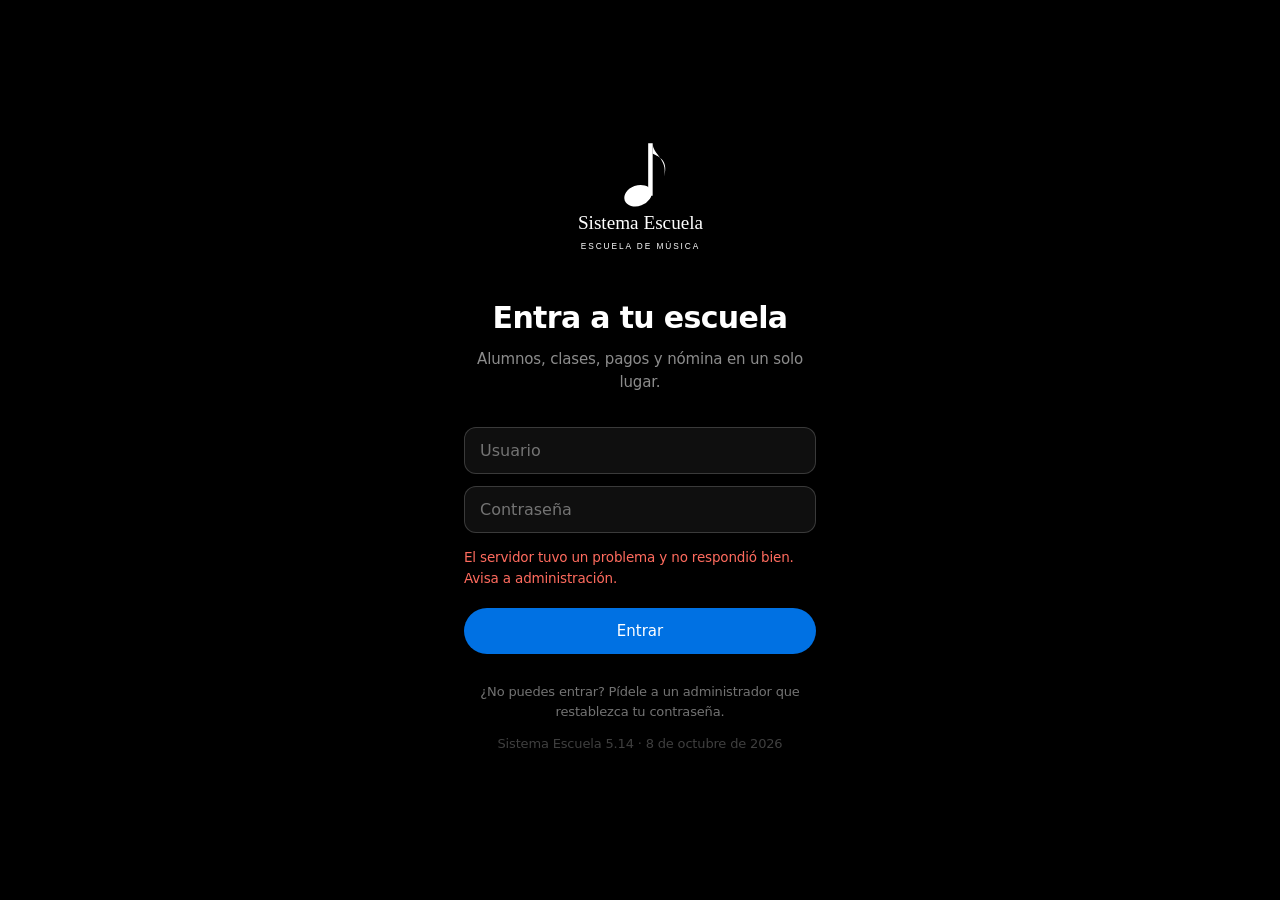
<file: frontend/index.html>
<!doctype html>
<html lang="es">
<head>
<meta charset="utf-8">
<meta name="viewport" content="width=device-width, initial-scale=1">
<title>Sistema Escuela</title>
<link rel="icon" href="img/nota-negra.svg">
<script>
  // El modo claro u oscuro elegido se aplica antes de pintar, para que no parpadee.
  try { var t = localStorage.getItem('escuela-tema'); if (t === 'claro' || t === 'oscuro') document.documentElement.dataset.tema = t; } catch (e) {}
</script>
<link rel="stylesheet" href="css/style.css?v=5.13">
</head>
<body>

<!-- ═══════════════════ ACCESO ═══════════════════ -->
<section id="acceso" class="oculto">
  <div class="caja">
    <div class="marca" role="img" aria-label="Sistema Escuela"></div>
    <h1>Entra a tu escuela</h1>
    <p class="entrada">Alumnos, clases, pagos y nómina en un solo lugar.</p>

    <form id="form-acceso" autocomplete="on">
      <input id="usuario" name="usuario" class="campo campo-oscuro" placeholder="Usuario"
             autocomplete="username" required>
      <input id="clave" name="password" type="password" class="campo campo-oscuro"
             placeholder="Contraseña" autocomplete="current-password" required>
      <p id="error-acceso" class="oculto" style="color:#FF6B5E;font-size:13.5px;margin:2px 0 0"></p>
      <button type="submit" class="pildora pildora-azul" style="margin-top:8px">Entrar</button>
    </form>

    <p class="pie">¿No puedes entrar? Pídele a un administrador que restablezca tu contraseña.</p>
    <p class="pie" id="version-acceso" style="margin-top:10px;opacity:.55"></p>
  </div>
</section>

<!-- ═══════════════════ SISTEMA ═══════════════════ -->
<div id="app" class="oculto">
  <header class="barra">
    <div class="interior">
      <div class="nota" aria-hidden="true"></div>
      <span class="titulo">Sistema Escuela</span>

      <nav id="menu" aria-label="Módulos">
        <a href="#inicio" data-vista="inicio">Inicio</a>
        <a href="#alumnos" data-vista="alumnos">Alumnos</a>
        <a href="#maestros" data-vista="maestros">Maestros</a>
        <a href="#pendientes" data-vista="pendientes">Pendientes</a>
        <a href="#espera" data-vista="espera" title="Lista de espera">Espera</a>
        <a href="#horarios" data-vista="horarios">Horarios</a>
        <a href="#pagos" data-vista="pagos">Pagos</a>
        <a href="#nomina" data-vista="nomina">Nómina</a>
        <a href="#reportes" data-vista="reportes">Reportes</a>
        <a href="#bitacora" data-vista="bitacora">Bitácora</a>
        <a href="#importar" data-vista="importar">Importar</a>
        <a href="#ajustes" data-vista="ajustes">Ajustes</a>
      </nav>

      <button id="menu-movil" aria-label="Abrir módulos" aria-expanded="false">
        <svg width="20" height="20" viewBox="0 0 24 24" fill="none" stroke="currentColor" stroke-width="1.7">
          <path d="M4 7h16M4 12h16M4 17h16"/></svg>
      </button>
      <button id="btn-tema" class="boton-tema" type="button" aria-label="Cambiar entre modo claro y oscuro"></button>
      <button id="btn-salir" class="salir">Salir</button>
    </div>
  </header>

  <main id="vista" class="contenido"></main>
</div>

<div id="avisos"></div>
<div id="capa-modal"></div>

<script src="js/app.js?v=5.14"></script>
</body>
</html>
</file>
<file: frontend/css/style.css>
/* =====================================================================
   Sistema Escuela — Escuela de música
   Sistema de diseño. Blanco y negro, esquinas redondeadas, un solo acento
   azul para lo accionable. Sin dependencias: no necesita internet.
   ===================================================================== */

:root{
  --fondo:#F5F5F7;
  --sup:#FFFFFF;
  --sup2:#FAFAFC;
  --texto:#1D1D1F;
  --suave:#6E6E73;
  --linea:#D2D2D7;
  --azul:#0071E3;
  --azul-brillo:rgba(0,113,227,.45);
  --rojo:#C7362B;
  --verde:#1D7A4C;
  --ambar:#9A6700;
  --sombra:0 1px 3px rgba(0,0,0,.06);
  --logo:url("../img/logo-negro.svg");
  --nota:url("../img/nota-negra.svg");
}

/* Modo oscuro: el del sistema (Automático) o el que se elija con el botón del
   sol y la luna, que se guarda en esta computadora (data-tema en <html>). */
:root{ color-scheme:light; }
@media (prefers-color-scheme: dark){
  :root:not([data-tema="claro"]){
    color-scheme:dark;
    --fondo:#000000; --sup:#1C1C1E; --sup2:#161618; --texto:#F5F5F7; --suave:#98989D;
    --linea:#38383A; --azul:#0A84FF; --azul-brillo:rgba(10,132,255,.5);
    --rojo:#FF6B5E; --verde:#4FC98B; --ambar:#E5B54B;
    --sombra:0 1px 3px rgba(0,0,0,.4);
    --logo:url("../img/logo-blanco.svg");
    --nota:url("../img/nota-blanca.svg");
  }
}
:root[data-tema="oscuro"]{
  color-scheme:dark;
  --fondo:#000000; --sup:#1C1C1E; --sup2:#161618; --texto:#F5F5F7; --suave:#98989D;
  --linea:#38383A; --azul:#0A84FF; --azul-brillo:rgba(10,132,255,.5);
  --rojo:#FF6B5E; --verde:#4FC98B; --ambar:#E5B54B;
  --sombra:0 1px 3px rgba(0,0,0,.4);
  --logo:url("../img/logo-blanco.svg");
  --nota:url("../img/nota-blanca.svg");
}

*{ box-sizing:border-box; }
html,body{ margin:0; padding:0; background:var(--fondo); }
body{
  color:var(--texto);
  font-family:-apple-system, BlinkMacSystemFont, "SF Pro Display", "SF Pro Text",
              "Segoe UI", Roboto, system-ui, sans-serif;
  font-size:15px; line-height:1.5; letter-spacing:-.011em;
  -webkit-font-smoothing:antialiased;
}
h1,h2,h3{ letter-spacing:-.022em; margin:0; font-weight:600; }
a{ color:var(--azul); text-decoration:none; }
a:hover{ text-decoration:underline; }
.oculto{ display:none !important; }
.cifra{ font-variant-numeric:tabular-nums; letter-spacing:-.03em; }
.suave{ color:var(--suave); }
.rojo{ color:var(--rojo); } .verde{ color:var(--verde); } .ambar{ color:var(--ambar); }
.centro{ text-align:center; }
.derecha{ text-align:right; }

:focus-visible{ outline:2px solid var(--azul); outline-offset:3px; border-radius:8px; }

/* ---------------------------------------------------------------- Acceso */
#acceso{
  min-height:100vh; display:flex; align-items:center; justify-content:center;
  background:#000; color:#fff; padding:56px 24px;
}
#acceso .caja{ width:100%; max-width:22rem; text-align:center; }
#acceso .marca{
  height:128px; margin-bottom:34px;
  background:url("../img/logo-blanco.svg") center/contain no-repeat;
}
#acceso h1{ font-size:30px; }
#acceso p.entrada{ color:rgba(255,255,255,.55); margin:8px 0 34px; }
#acceso form{ display:flex; flex-direction:column; gap:12px; text-align:left; }
#acceso .pie{ margin-top:28px; font-size:13px; color:rgba(255,255,255,.45); }

/* --------------------------------------------------------------- Campos */
.campo{
  width:100%; border-radius:12px; padding:13px 15px; font-size:16px;
  font-family:inherit; color:var(--texto); background:var(--sup2);
  border:1px solid var(--linea); outline:0;
  transition:border-color .2s ease, box-shadow .25s ease, background-color .2s ease;
}
.campo::placeholder{ color:var(--suave); }
.campo:focus{ border-color:var(--azul); box-shadow:0 0 0 4px rgba(0,113,227,.16); }
/* Un campo que falta o está mal se marca en su lugar, no solo con un aviso que se va */
.campo.con-error{ border-color:var(--rojo); box-shadow:0 0 0 3px color-mix(in srgb, var(--rojo) 18%, transparent); }
.error-campo{ color:var(--rojo); font-size:12.5px; margin-top:5px; }
/* Nota corta pegada a un campo (p. ej. por qué se propuso otra fecha) */
.nota-campo{ margin:-4px 0 0; font-size:13px; color:var(--suave); }
select.campo{ appearance:none; background-image:none; cursor:pointer; }

.campo-oscuro{ background:rgba(255,255,255,.06); border-color:rgba(255,255,255,.18); color:#fff; }
.campo-oscuro::placeholder{ color:rgba(255,255,255,.42); }
.campo-oscuro:focus{ background:rgba(255,255,255,.1); box-shadow:0 0 0 4px rgba(10,132,255,.28); }

label.etiqueta{ display:block; font-size:13px; color:var(--suave); margin-bottom:5px; }
.fila-campos{ display:grid; gap:14px; grid-template-columns:repeat(auto-fit,minmax(190px,1fr)); }

/* -------------------------------------------------------------- Botones */
.pildora{
  display:inline-flex; align-items:center; justify-content:center; gap:8px;
  border:1px solid transparent; border-radius:980px; cursor:pointer;
  font:inherit; font-size:15px; font-weight:500; padding:11px 24px;
  transition:transform .22s cubic-bezier(.2,.8,.3,1), box-shadow .3s ease,
             background-color .22s ease, color .22s ease, border-color .22s ease;
}
.pildora:disabled{ opacity:.5; cursor:default; transform:none !important; box-shadow:none !important; }
.pildora-azul{ background:var(--azul); color:#fff; }
.pildora-azul:hover:not(:disabled){
  transform:translateY(-1px);
  box-shadow:0 0 0 1px var(--azul), 0 10px 30px -6px var(--azul-brillo), 0 0 22px var(--azul-brillo);
}
.pildora-linea{ border-color:var(--linea); color:var(--texto); background:var(--sup); }
.pildora-linea:hover:not(:disabled){
  transform:translateY(-1px); border-color:var(--azul); color:var(--azul);
  box-shadow:0 0 20px -4px var(--azul-brillo);
}
.pildora-clara{ background:#fff; color:#000; }
.pildora-clara:hover:not(:disabled){
  transform:translateY(-1px); box-shadow:0 0 0 1px rgba(255,255,255,.7), 0 10px 34px -6px rgba(255,255,255,.35);
}
.pildora-roja{ border-color:var(--rojo); color:var(--rojo); background:transparent; }
.pildora-roja:hover:not(:disabled){ background:var(--rojo); color:#fff; }
.pildora-chica{ padding:7px 15px; font-size:13.5px; }

/* ------------------------------------------------------------- Estructura */
#app{ min-height:100vh; }
.barra{
  position:sticky; top:0; z-index:40; border-bottom:1px solid var(--linea);
  background:color-mix(in srgb, var(--sup) 72%, transparent);
  backdrop-filter:saturate(180%) blur(20px);
  -webkit-backdrop-filter:saturate(180%) blur(20px);
}
.barra .interior{
  max-width:1180px; margin:0 auto; padding:7px 20px; min-height:52px;
  display:flex; align-items:center; gap:18px; flex-wrap:wrap;
}
.barra .nota{ width:20px; height:28px; background:var(--nota) center/contain no-repeat; }
.barra .titulo{ font-size:17px; font-weight:600; }
.barra nav{ display:flex; align-items:center; flex-wrap:wrap; gap:2px; margin:0 auto; }
.barra nav a{
  padding:5px 11px; font-size:13px; color:var(--suave);
  white-space:nowrap; border-radius:980px;
  transition:color .18s ease, background-color .18s ease;
}
.barra nav a:hover{ color:var(--texto); background:var(--sup2); text-decoration:none; }
.barra nav a.activo{
  color:var(--sup); font-weight:500; background:var(--texto);
}
.barra nav a.activo:hover{ background:var(--texto); color:var(--sup); }
.barra .salir{
  background:none; border:0; font:inherit; font-size:13px; color:var(--suave);
  cursor:pointer; padding:6px 4px;
}
.barra .salir:hover{ color:var(--texto); }
#menu-movil{ display:none; background:none; border:0; color:inherit; cursor:pointer; padding:6px; }
.boton-tema{
  background:none; border:0; color:var(--suave); cursor:pointer; padding:6px; border-radius:980px;
  display:inline-flex; align-items:center; justify-content:center;
  transition:color .18s ease, background-color .18s ease;
}
.boton-tema:hover{ color:var(--texto); background:var(--sup2); }

main.contenido{ max-width:1180px; margin:0 auto; padding:24px 20px 60px; }

/* -------------------------------------------------------------- Tarjetas */
.tarjeta{
  background:var(--sup); border:1px solid var(--linea); border-radius:18px;
  box-shadow:var(--sombra); overflow:hidden;
}
.tarjeta + .tarjeta{ margin-top:18px; }
.tarjeta > header{
  display:flex; align-items:center; justify-content:space-between; gap:14px;
  flex-wrap:wrap; padding:18px 22px; border-bottom:1px solid var(--linea);
}
.tarjeta > header h2{ font-size:17px; }
.tarjeta .cuerpo{ padding:20px 22px; }

a.tarjeta, button.tarjeta{
  display:block; width:100%; text-align:left; font:inherit; color:inherit; cursor:pointer;
  transition:transform .25s cubic-bezier(.2,.8,.3,1), box-shadow .3s ease, border-color .25s ease;
}
a.tarjeta:hover, button.tarjeta:hover{
  transform:translateY(-3px); border-color:transparent; text-decoration:none;
  box-shadow:0 0 0 1px var(--azul), 0 18px 40px -16px var(--azul-brillo), 0 0 26px -8px var(--azul-brillo);
}

.panel-negro{
  background:#000; color:#fff; border-radius:26px; padding:44px 32px; text-align:center;
  margin-bottom:18px;
}
.panel-negro .fecha{ font-size:13px; color:rgba(255,255,255,.5); }
.panel-negro h1{ font-size:clamp(32px,5vw,52px); line-height:1.05; margin:8px 0 0; }
.panel-negro p{ font-size:17px; color:rgba(255,255,255,.6); margin:12px 0 0; }
.panel-negro .acciones{ display:flex; gap:12px; justify-content:center; flex-wrap:wrap; margin-top:26px; }

.rejilla{ display:grid; gap:16px; }
.rejilla.k2{ grid-template-columns:repeat(auto-fit,minmax(240px,1fr)); }
.rejilla.k3{ grid-template-columns:repeat(auto-fit,minmax(250px,1fr)); }
.rejilla.k4{ grid-template-columns:repeat(auto-fit,minmax(170px,1fr)); }
.rejilla.principal{ grid-template-columns:1.55fr 1fr; align-items:start; }
@media (max-width:980px){ .rejilla.principal{ grid-template-columns:1fr; } }

.dato{ padding:24px; }
.dato .valor{ font-size:38px; font-weight:600; line-height:1; }
.dato .nombre{ font-size:13px; color:var(--suave); margin-top:10px; }

.modulo{ display:flex; gap:16px; align-items:flex-start; padding:22px; }
.modulo svg{ flex-shrink:0; margin-top:2px; }
.modulo .nombre{ font-size:16px; font-weight:500; display:block; }
.modulo .desc{ font-size:13.5px; color:var(--suave); margin-top:4px; display:block; }

/* --------------------------------------------------------------- Tablas */
.tabla-scroll{ overflow-x:auto; }
table{ width:100%; border-collapse:collapse; font-size:14px; }
thead th{
  text-align:left; font-weight:500; font-size:12.5px; color:var(--suave);
  padding:10px 20px; background:var(--sup2);
  border-top:1px solid var(--linea); border-bottom:1px solid var(--linea);
  white-space:nowrap;
}
tbody td{ padding:13px 20px; border-bottom:1px solid var(--linea); }
tbody tr:last-child td{ border-bottom:0; }
tbody tr.clicable{ cursor:pointer; }
tbody tr.clicable:hover{ background:var(--sup2); }

.etiqueta-estado{
  display:inline-block; font-size:12px; padding:3px 10px; border-radius:980px;
  border:1px solid currentColor; white-space:nowrap;
}

/* --------------------------------------------------------------- Horario */
/* La rejilla vive en su propia caja con scroll: así el nombre del salón y la
   columna de horas se quedan fijos mientras bajas. */
.caja-horario{ max-height:calc(100vh - 250px); min-height:340px; overflow:auto; }
.rejilla-horario{ display:grid; grid-template-columns:70px repeat(6,minmax(130px,1fr)); min-width:860px; }
.rejilla-horario > div{
  border-right:1px solid var(--linea); border-bottom:1px solid var(--linea);
  padding:6px 9px; font-size:13px; min-height:30px; overflow:hidden;
}
.rejilla-horario .cab{
  background:var(--sup); font-weight:600; font-size:13px; color:var(--texto);
  position:sticky; top:0; z-index:6; padding:10px 9px;
  box-shadow:0 1px 0 var(--linea);
}
.rejilla-horario .cab.hora{ left:0; z-index:7; }
.rejilla-horario .hora{
  background:var(--sup2); color:var(--suave); font-size:12px; text-align:right;
  position:sticky; left:0; z-index:5; box-shadow:1px 0 0 var(--linea);
}
.rejilla-horario .hora.media{ color:color-mix(in srgb, var(--suave) 45%, var(--sup2)); }
.rejilla-horario .cerrado{
  background:repeating-linear-gradient(45deg,transparent,transparent 6px,var(--sup2) 6px,var(--sup2) 12px);
}
.rejilla-horario .clase{
  background:color-mix(in srgb, var(--azul) 10%, transparent);
  border-left:3px solid var(--azul); border-radius:0 8px 8px 0;
  display:flex; flex-direction:column; justify-content:center; gap:2px;
  transition:background-color .2s ease, box-shadow .2s ease;
}
.rejilla-horario .clase:hover{
  background:color-mix(in srgb, var(--azul) 18%, transparent);
  box-shadow:inset 0 0 0 1px var(--azul);
}
.rejilla-horario .clase b{ display:block; font-weight:500; font-size:13px; line-height:1.25; }

/* Clase en grupo: se ve distinta de una individual de un vistazo */
.rejilla-horario .clase.grupo{
  background:color-mix(in srgb, var(--verde) 12%, transparent);
  border-left-color:var(--verde);
}
.rejilla-horario .clase.grupo:hover{
  background:color-mix(in srgb, var(--verde) 20%, transparent);
  box-shadow:inset 0 0 0 1px var(--verde);
}
.rejilla-horario .cabeza-grupo{ display:flex; align-items:center; gap:6px; }
/* El span genérico de .clase pinta gris; aquí hace falta más peso para que el
   número del grupo se lea blanco sobre verde. */
.rejilla-horario .clase .cuantos{
  background:var(--verde); color:#fff; border-radius:980px; font-size:10.5px;
  padding:1px 7px; font-weight:600; line-height:1.5; flex-shrink:0;
}
.rejilla-horario .clase .integrantes{
  display:block; font-size:11.5px; line-height:1.3; color:var(--texto); opacity:.85;
}
.rejilla-horario .clase span{ color:var(--suave); font-size:11.5px; line-height:1.3; }

/* Clase en línea: no ocupa salón, pero sí al maestro */
.rejilla-horario .clase.online{
  background:color-mix(in srgb, var(--ambar) 10%, transparent);
  border-left-color:var(--ambar);
}
.rejilla-horario .clase.online:hover{
  background:color-mix(in srgb, var(--ambar) 18%, transparent);
  box-shadow:inset 0 0 0 1px var(--ambar);
}
.insignia-online, .rejilla-horario .clase .insignia-online{
  display:inline-block; font-size:10px; font-weight:600; letter-spacing:.04em;
  padding:1px 7px; border-radius:980px; line-height:1.5;
  color:var(--ambar); border:1px solid currentColor; vertical-align:middle;
}

/* Vista previa de dónde cae una clase (sola, en grupo, compartida o choca) */
.vista-hueco{
  border:1px solid var(--linea); border-radius:12px; padding:10px 14px; font-size:13.5px;
}
.vista-hueco.ok{ border-color:color-mix(in srgb, var(--verde) 45%, var(--linea)); }
.vista-hueco.choca{ border-color:color-mix(in srgb, var(--rojo) 45%, var(--linea)); }

/* ---------------------------------------------------------------- Modal */
.fondo-modal{
  position:fixed; inset:0; z-index:60; background:rgba(0,0,0,.35);
  backdrop-filter:blur(3px); display:flex; align-items:center; justify-content:center; padding:20px;
}
.modal{
  background:var(--sup); border-radius:20px; width:100%; max-width:600px;
  max-height:88vh; overflow-y:auto; box-shadow:0 30px 70px -20px rgba(0,0,0,.45);
}
.modal header{ padding:20px 24px 0; }
.modal header h2{ font-size:20px; }
.modal .cuerpo{ padding:18px 24px; display:flex; flex-direction:column; gap:14px; }
.modal footer{
  padding:16px 24px 22px; display:flex; gap:10px; justify-content:flex-end; flex-wrap:wrap;
}
/* Error que no es de un campo: dentro del formulario, encima de los botones */
.modal .error-formulario{
  margin:0 24px; padding:10px 14px; border-radius:12px; font-size:13.5px; line-height:1.4;
  color:var(--rojo); border:1px solid color-mix(in srgb, var(--rojo) 45%, var(--linea));
  background:color-mix(in srgb, var(--rojo) 7%, transparent);
  /* El mensaje del servidor puede traer varias líneas (qué clases quedarían fuera y por qué): se respetan. */
  white-space:pre-line;
}
/* Por qué el botón principal está apagado, justo debajo de él */
.modal .pista-boton{ margin:-12px 24px 18px; text-align:right; font-size:12.5px; color:var(--suave); }
/* "¿Descartar lo que capturaste?": va encima del formulario que se quedó abierto */
#capa-confirmar .fondo-modal{ z-index:70; }

/* ---------------------------------------------------------------- Avisos */
#avisos{ position:fixed; right:18px; bottom:18px; z-index:80; display:flex; flex-direction:column; gap:10px; }
.aviso{
  background:var(--texto); color:var(--sup); padding:13px 18px; border-radius:14px;
  font-size:14px; max-width:360px; box-shadow:0 12px 30px -10px rgba(0,0,0,.5);
  animation:entra .28s cubic-bezier(.2,.8,.3,1);
}
.aviso.error{ background:var(--rojo); color:#fff; }
.aviso.exito{ background:var(--verde); color:#fff; }
@keyframes entra{ from{ opacity:0; transform:translateY(10px);} to{ opacity:1; transform:none; } }

.mensaje-vacio{ padding:44px 22px; text-align:center; color:var(--suave); }
.cargando{ padding:44px; text-align:center; color:var(--suave); }

.barra-busqueda{ display:flex; gap:10px; flex-wrap:wrap; align-items:center; }

/* Selección múltiple en forma de fichas */
.fichas{ display:flex; flex-wrap:wrap; gap:8px; }
.fichas label{
  display:inline-flex; align-items:center; gap:7px; cursor:pointer;
  border:1px solid var(--linea); border-radius:980px; padding:7px 14px;
  font-size:13.5px; background:var(--sup); user-select:none;
  transition:border-color .18s ease, background-color .18s ease, color .18s ease, box-shadow .25s ease;
}
.fichas label:hover{ border-color:var(--azul); color:var(--azul); }
.fichas input{ position:absolute; opacity:0; width:0; height:0; }
.fichas input:checked + span{ font-weight:500; }
.fichas label:has(input:checked){
  background:var(--azul); border-color:var(--azul); color:#fff;
  box-shadow:0 6px 18px -8px var(--azul-brillo);
}
.fichas label:has(input:focus-visible){ outline:2px solid var(--azul); outline-offset:3px; }
.fichas .precio{ font-size:12px; opacity:.7; }

/* Aviso de bitácora al entrar */
.franja-aviso{
  display:flex; gap:14px; align-items:flex-start;
  background:var(--sup); border:1px solid var(--linea); border-left:3px solid var(--ambar);
  border-radius:14px; padding:14px 18px; margin-bottom:18px;
}
.franja-aviso .cerrar{
  margin-left:auto; background:none; border:0; color:var(--suave); cursor:pointer;
  font-size:18px; line-height:1; padding:2px 6px;
}
.franja-aviso .cerrar:hover{ color:var(--texto); }

/* Ficha del alumno */
.ficha-dato{ display:flex; gap:10px; padding:7px 0; font-size:14px; border-bottom:1px solid var(--linea); }
.ficha-dato:last-child{ border-bottom:0; }
.ficha-dato dt{ color:var(--suave); min-width:130px; margin:0; }
.ficha-dato dd{ margin:0; }
.bloque-clase{
  border:1px solid var(--linea); border-radius:14px; padding:14px 16px;
  display:flex; gap:14px; align-items:flex-start; flex-wrap:wrap;
}
.bloque-clase + .bloque-clase{ margin-top:10px; }
.bloque-clase.baja{ opacity:.55; }
.pestanas{ display:flex; gap:6px; flex-wrap:wrap; }
.pestanas button{
  border:1px solid var(--linea); background:var(--sup); color:var(--texto);
  border-radius:980px; padding:7px 16px; font:inherit; font-size:13.5px; cursor:pointer;
  transition:background-color .18s ease, color .18s ease, border-color .18s ease;
}
.pestanas button:hover{ border-color:var(--azul); color:var(--azul); }
.pestanas button[aria-selected="true"]{ background:var(--texto); color:var(--sup); border-color:var(--texto); }
.barra-busqueda .campo{ max-width:280px; }

.lista-simple{ list-style:none; margin:0; padding:0; font-size:14px; }
.lista-simple li{ padding:13px 22px; border-bottom:1px solid var(--linea); display:flex; justify-content:space-between; gap:14px; }
.lista-simple li:last-child{ border-bottom:0; }

/* Con 12 módulos el menú no cabe en una línea por debajo de ~1140 px: se usa el menú compacto
   (botón de tres rayas) y Salir se queda visible junto a él. */
@media (max-width:1140px){
  .barra nav{
    display:none; position:absolute; top:52px; left:0; right:0; flex-direction:row; flex-wrap:wrap;
    justify-content:center; background:var(--sup); border-bottom:1px solid var(--linea);
    padding:10px 14px; gap:4px; margin:0;
  }
  .barra nav.abierto{ display:flex; }
  .barra nav a{ padding:8px 14px; font-size:14px; }
  #menu-movil{ display:block; margin-left:auto; }
}
@media (max-width:820px){
  .barra nav{
    display:none; position:absolute; top:52px; left:0; right:0; flex-direction:column;
    align-items:stretch; background:var(--sup); border-bottom:1px solid var(--linea);
    padding:10px 14px; gap:2px; margin:0;
  }
  .barra nav.abierto{ display:flex; }
  .barra nav a{ padding:11px 8px; font-size:15px; }
  .barra nav a.activo::after{ display:none; }
  .panel-negro{ padding:34px 22px; }
  /* "Salir" en el teléfono: área táctil de al menos 44 px y un color que se lee bien */
  .barra .salir{ min-height:44px; min-width:44px; padding:0 12px; font-size:14px; color:var(--texto); }
}

@media (prefers-reduced-motion: reduce){
  *{ transition-duration:.01ms !important; animation-duration:.01ms !important; }
}

/* Roles: lo que un rol no puede usar no se muestra. El servidor lo impide de
   todas formas; esto es para que nadie vea botones que no le sirven. */
body[data-rol="recepcion"] [data-solo-admin],
body[data-rol="recepcion"] [data-no-recepcion],
body[data-rol="consulta"] [data-solo-admin],
body[data-rol="consulta"] [data-escribe] { display: none !important; }
</file>
